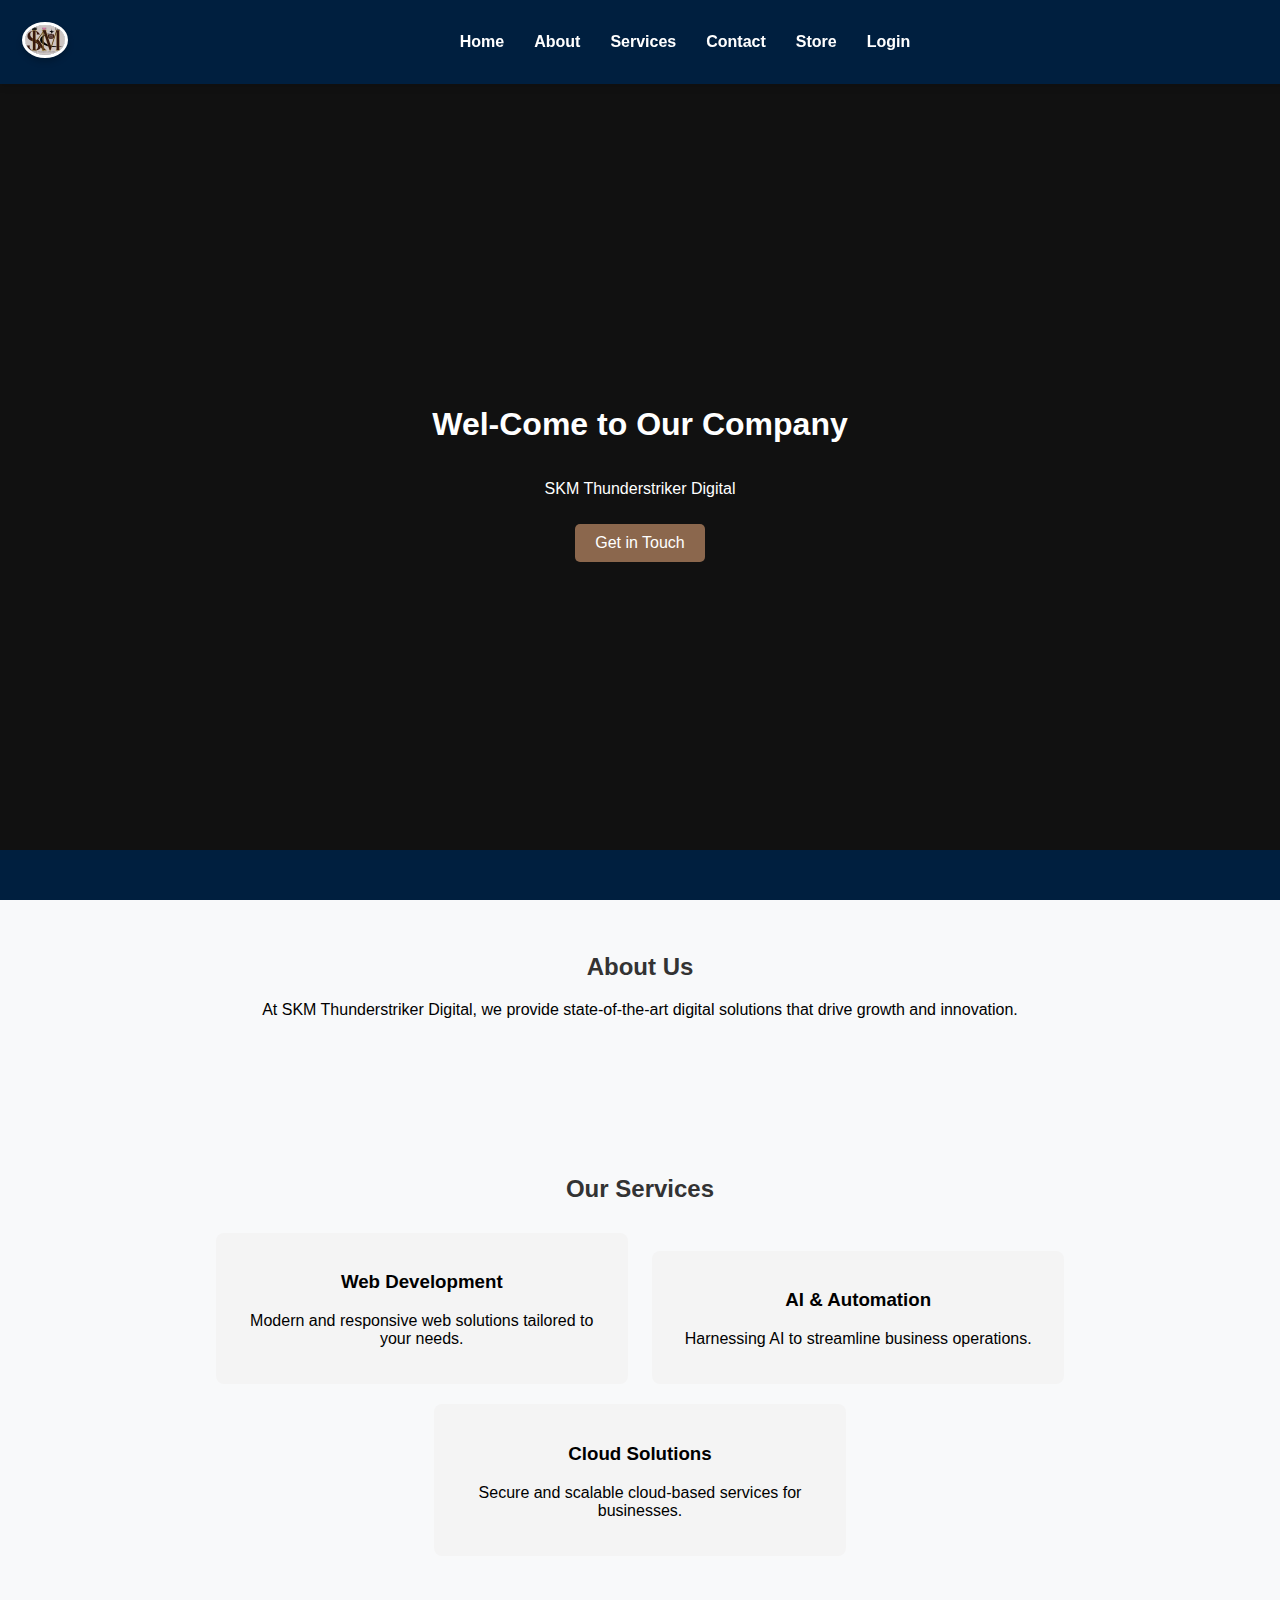
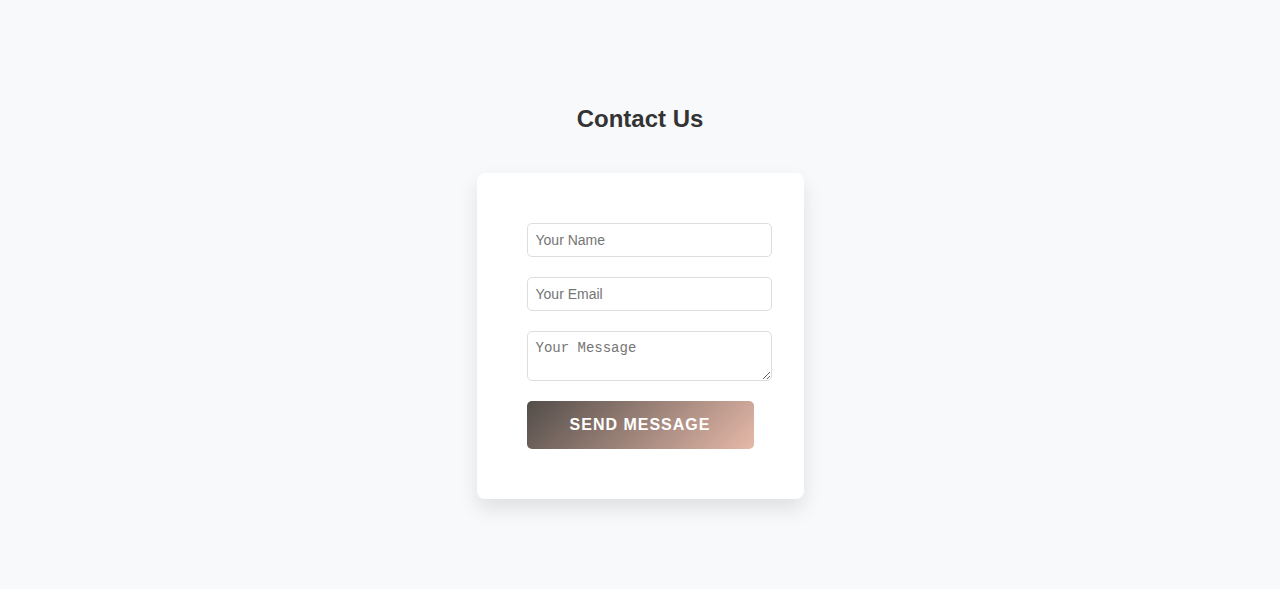
<file: index.html>
<!DOCTYPE html>
<html lang="en">
<head>
    <meta charset="UTF-8">
    <meta name="viewport" content="width=device-width, initial-scale=1.0">
    <title>SKM Thunderstriker Digital</title>
    <link rel="stylesheet" href="styles.css">
</head>
<body>
    <header>
      <div class="logo">
        <img src="skm logo.svg">
      </div>
        <nav>
            <ul>
                <li><a href="#hero">Home</a></li>
                <li><a href="#about">About</a></li>
                <li><a href="#services">Services</a></li>
                <li><a href="#contact">Contact</a></li>
                <li><a href="store.html">Store</a></li>
                <li><a href="login.html">Login</a></li>
               
            </ul>
        </nav>
    </header>

    <section id="hero">
        <h1>Wel-Come to Our Company</h1>
        <p>SKM Thunderstriker Digital</p>
        <a href="#contact" class="btn">Get in Touch</a>
    </section>

    <section id="about">
        <h2>About Us</h2>
        <p>At SKM Thunderstriker Digital, we provide state-of-the-art digital solutions that drive growth and innovation.</p>
    </section>

    <section id="services">
        <h2>Our Services</h2>
        <div class="service-box">
            <h3>Web Development</h3>
            <p>Modern and responsive web solutions tailored to your needs.</p>
        </div>
        <div class="service-box">
            <h3>AI & Automation</h3>
            <p>Harnessing AI to streamline business operations.</p>
        </div>
        <div class="service-box">
            <h3>Cloud Solutions</h3>
            <p>Secure and scalable cloud-based services for businesses.</p>
        </div>
    </section>

    <section id="contact">
        <h2>Contact Us</h2>
        <form>
            <input type="text" placeholder="Your Name" required>
            <input type="email" placeholder="Your Email" required>
            <textarea placeholder="Your Message" required></textarea>
            <button type="submit">Send Message</button>
        </form>
    </section>

    <footer>
        <div class="footer-content">
            <p>© 2025 SKM Thunderstriker Digital. All rights reserved.</p>
            <ul class="footer-links">
                <li><a href="index.html">Home</a></li>
                <li><a href="privacy-policy.html">Privacy Policy</a></li>
                <li><a href="terms.html">Terms of Service</a></li>
                <li><a href="contact.html">Contact</a></li>
            </ul>
        </div>
    </footer>
    

    <script src="script.js"></script>
</body>
</html>
</file>
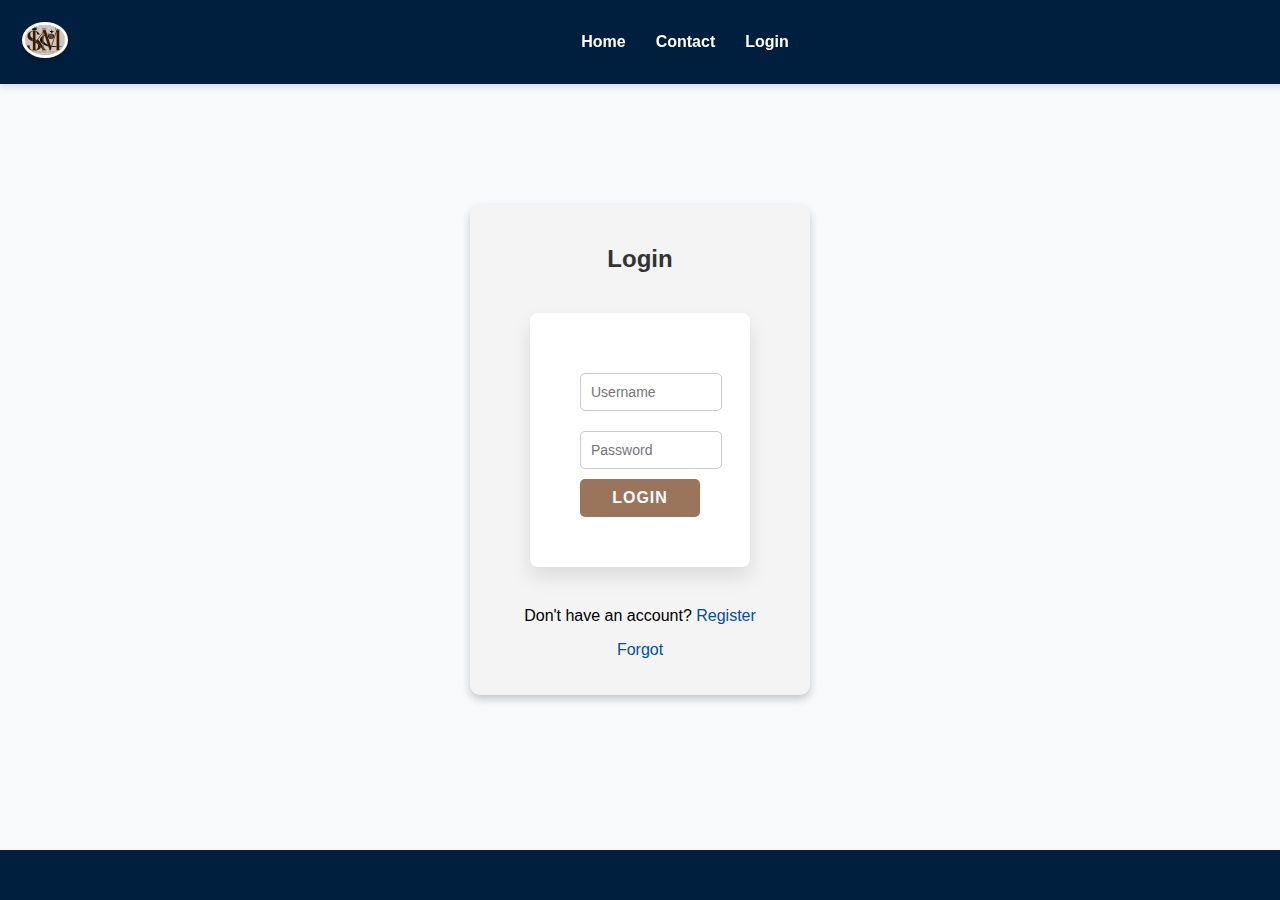
<file: login.html>
<!DOCTYPE html>
<html lang="en">
<head>
    <meta charset="UTF-8">
    <meta name="viewport" content="width=device-width, initial-scale=1.0">
    <title>SKM Thunderstriker Digital</title>
    <link rel="stylesheet" href="styles.css">
</head>
<body>
    <header>
      <div class="logo">
        <img src="skm logo.svg"</img>
      </div>
        <nav>
            <ul>
                <li><a href="#hero">Home</a></li>
                <li><a href="#contact">Contact</a></li>
                <li><a href="register.html">Login</a></li>
            
            </ul>
        </nav>
    </header>
    <div class="login-container">
        <h2>Login</h2>
        <form id="loginForm">
            <input type="text" id="username" placeholder="Username" required>
            <input type="password" id="password" placeholder="Password" required>
            <button type="submit">Login</button>
        </form>
        <p>Don't have an account? <a href="register.html">Register</a></p>
        <a href="forgot password">Forgot </a></p>
        <!-- Backup Button -->
        <button id="backupButton" style="display:none;">Create Backup</button>
    </div>
    <footer>
        <div class="footer-content">
            <p>© 2025 SKM Thunderstriker Digital. All rights reserved.</p>
            <ul class="footer-links">
                <li><a href="index.html">Home</a></li>
                <li><a href="privacy-policy.html">Privacy Policy</a></li>
                <li><a href="terms.html">Terms of Service</a></li>
                <li><a href="contact.html">Contact</a></li>
            </ul>
        </div>
    </footer>
    <script src="script.js"></script>
</body>
</html>
</file>
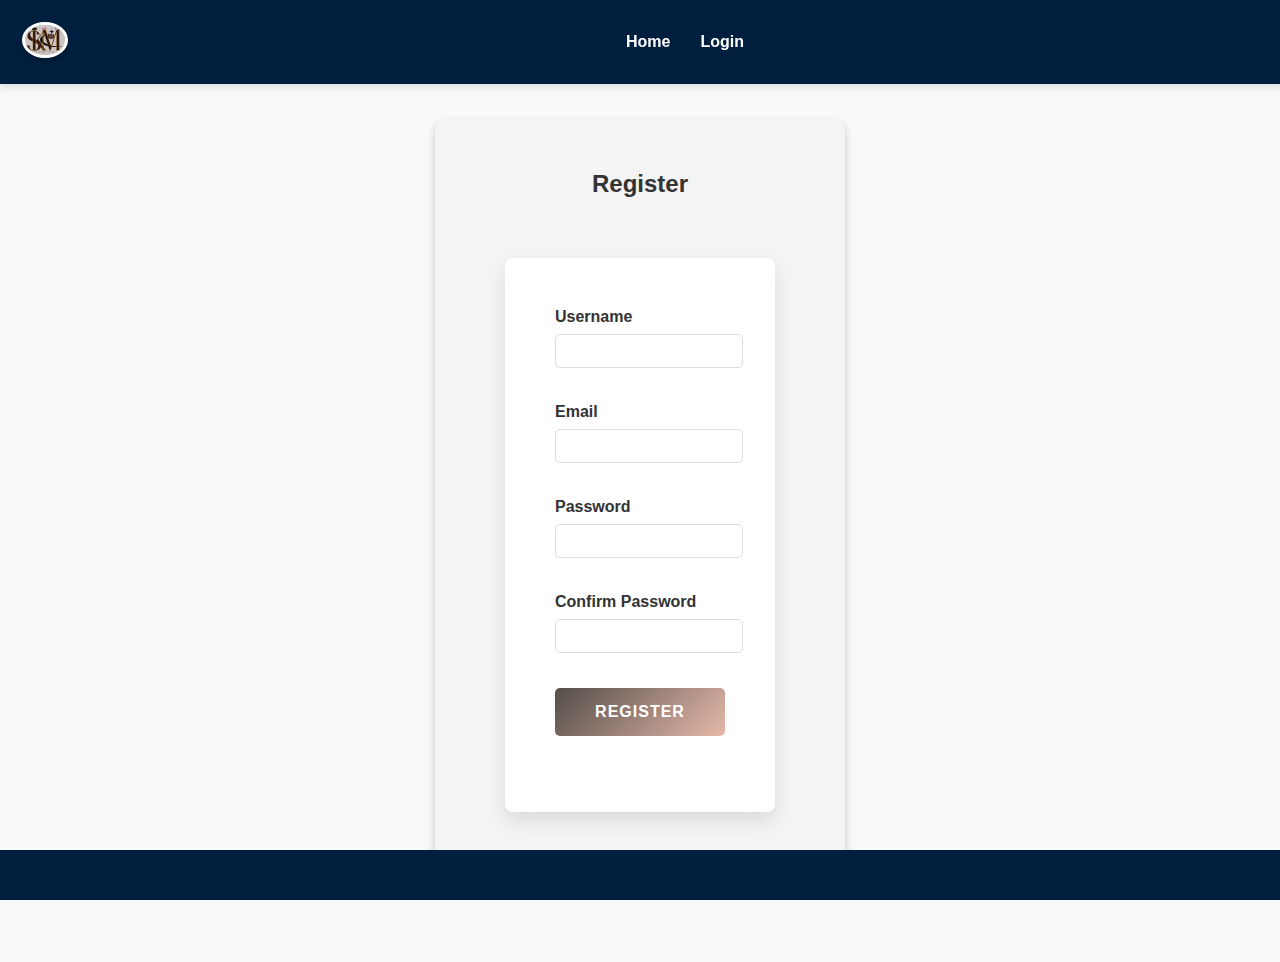
<file: register.html>
<!DOCTYPE html>
<html lang="en">
<head>
    <meta charset="UTF-8">
    <meta name="viewport" content="width=device-width, initial-scale=1.0">
    <title>SKM Thunderstriker Digital</title>
    <link rel="stylesheet" href="styles.css">
</head>
<body>
    <header>
      <div class="logo">
        <img src="skm logo.svg">
      </div>
        <nav>
            <ul>
                <li><a href="#hero">Home</a></li>
                <li><a href="login.html">Login</a></li>
               
            </ul>
        </nav>
    </header>
    <div class="Register-container">
        <h2>Register</h2>
        <form id="registerForm">
            <div class="input-group">
                <label for="username">Username</label>
                <input type="text" id="username" name="username" required>
            </div>
            <div class="input-group">
                <label for="email">Email</label>
                <input type="email" id="email" name="email" required>
            </div>
            <div class="input-group">
                <label for="password">Password</label>
                <input type="password" id="password" name="password" required>
            </div>
            <div class="input-group">
                <label for="confirmPassword">Confirm Password</label>
                <input type="password" id="confirmPassword" name="confirmPassword" required>
            </div>
            <button type="submit">Register</button>
            <p id="error-message"></p>
        </form>
    </div>
    <footer>
        <div class="footer-content">
            <p>© 2025 SKM Thunderstriker Digital. All rights reserved.</p>
            <ul class="footer-links">
                <li><a href="index.html">Home</a></li>
                <li><a href="privacy-policy.html">Privacy Policy</a></li>
                <li><a href="terms.html">Terms of Service</a></li>
                <li><a href="contact.html">Contact</a></li>
            </ul>
        </div>
    </footer>
    <script src="script.js"></script>
</body>
</html>
</file>
<file: styles.css>
body {
  font-family: Arial, sans-serif;
  margin: 0;
  padding: 0;
  box-sizing: border-box;
  display: flex;
  flex-direction: column;
  align-items: center;
  min-height: 100vh;
  justify-content: center;
  background-color: #f8f9fa;
}

html {
  scroll-behavior: smooth;
}

header {
  display: flex;
  justify-content: center;
  align-items: center;
  padding: 22px;
  background: #001F3F;
  color: white;
  position: fixed;
  width: 100%;
  top: 0;
  left: 0;
  z-index: 1000;
  box-shadow: 0px 4px 6px rgba(0, 0, 0, 0.1);
}

nav {
  display: flex;
  justify-content: center;
  width: 100%;
}

nav ul {
  list-style: none;
  display: flex;
  margin: 0;
  padding: 0;
}

nav ul li {
  margin: 0 15px;
}

nav ul li a {
  color: white;
  text-decoration: none;
  font-weight: bold;
  transition: color 0.3s ease;
}

nav ul li a:hover {
  color: #ff6600;
}

.logo img {
  width: 40px; /* Adjust size as needed */
  height: 30px; /* Make sure width and height are the same */
  border-radius: 50%; /* Makes it a perfect circle */
  border: 3px solid white; /* Optional: Adds a white border */
  object-fit: cover; /* Ensures image fits well inside */
  box-shadow: 0px 4px 6px rgba(0, 0, 0, 0.2); /* Adds a subtle shadow */
}

#hero {
  text-align: center;
  margin-top: 83px;
  width: 100%;
  padding: 120px 20px;
  background: #111;
  color: white;
  height: 60vh; /* Ensures it covers the entire viewport */
  display: flex;
  flex-direction: column;
  justify-content: center;
  align-items: center;
  scroll-margin-top: 83px;
}


.btn {
  display: inline-block;
  padding: 10px 20px;
  margin-top: 10px;
  background: #8b674d;
  color: white;
  text-decoration: none;
  border-radius: 5px;
}
.btn:hover {
  color: #ff6600;
}

section {
  padding: 50px 20px;
  text-align: center;
  margin-top: 20px; /* Reduced margin-top to maintain the gap */
  scroll-margin-top: 80px;
  scroll-behavior: smooth;
}

.service-box {
  display: inline-block;
  width: 30%;
  padding: 20px;
  background: #f4f4f4;
  margin: 10px;
  border-radius: 8px;
}

form {
  display: flex;
  flex-direction: column;
  max-width: 500px;
  margin: 40px 40px; /* Center the form and add top and bottom margin */
  background-color: #ffffff; /* Clean white background */
  padding: 50px;
  border-radius: 8px; /* Rounded corners */
  box-shadow: 0 10px 20px rgba(0, 0, 0, 0.1); /* Soft shadow for depth */
  font-family: 'Arial', sans-serif; /* Modern font for professionalism */
}

form input, form textarea {
  margin-bottom: 20px; /* Increase bottom margin for better spacing */
  margin-right: 25px;
  padding: 8px;
  width: 100%;
  border: 1px solid #ddd; /* Subtle border */
  border-radius: 5px; /* Slight rounding */
  font-size: 14px;
  color: #333; /* Dark text for readability */
  transition: border-color 0.3s ease; /* Smooth border color transition */
}

form input:focus, form textarea:focus {
  border-color: #23830c; /* Green color on focus for a professional look */
  outline: none;
}

form button {
  background: linear-gradient(135deg, #534d49, #e6b9a9);
  color: white;
  padding: 15px;
  font-size: 16px;
  font-weight: bold;
  border: none;
  cursor: pointer;
  border-radius: 5px; /* Slight rounding for modern look */
  transition: all 0.3s ease-in-out;
  text-transform: uppercase;
  letter-spacing: 1px; /* Slight letter spacing for readability */
}

form button:hover {
  color: #23830c;
  background-color: #e6b9a9; /* Hover effect for a smooth change */
}

form label {
  font-size: 16px;
  margin-bottom: 8px; /* Better spacing for labels */
  color: #333; /* Dark color for labels */
}

form .form-title {
  font-size: 24px;
  font-weight: bold;
  color: #333;
  margin-bottom: 20px; /* Space below the title */
  text-align: center;
}

form .form-group {
  display: flex;
  flex-direction: column;
}

form .form-group input, form .form-group textarea {
  margin-bottom: 15px; /* Space between inputs */
}

form .form-group input[type="submit"] {
  background-color: #23830c;
  font-weight: normal;
  margin-top: 20px;
}


footer {
  background: #001F3F;
  color: white;
  text-align: center;
  padding: 0; /* Remove padding to limit height */
  height: 50px; /* Set fixed height */
  position: fixed;
  width: 100%;
  bottom: 0;
}

.footer-content {
    display: none; /* Hide content as the footer is now just 20px */
}

.footer-links {
    list-style: none;
    padding: 0;
    display: flex;
    justify-content: center;
    margin-top: 0; /* Adjust margin */
    height: 100%;
    align-items: center; /* Center links vertically */
}

.footer-links li {
    margin: 0 15px;
}

.footer-links a {
    color: white;
    text-decoration: none;
    font-size: 14px;
    transition: color 0.3s ease;
}

.footer-links a:hover {
    color: #ff6600; /* Highlight color on hover */
}


.login-container {
  width: 300px;
  margin: 100px auto;
  padding: 20px;
  background: #f4f4f4;
  border-radius: 10px;
  text-align: center;
  box-shadow: 0 4px 8px rgba(0, 0, 0, 0.2);
}

.login-container h2 {
  margin-bottom: 20px;
}

.login-container input {
  width: 100%;
  padding: 10px;
  margin: 10px 0;
  border: 1px solid #ccc;
  border-radius: 5px;
}

.login-container button {
  width: 100%;
  padding: 10px;
  background: #9b755b;
  color: white;
  border: none;
  cursor: pointer;
  border-radius: 5px;
}

  .login-container button:hover {
  color: #ff6600;
  }

.login-container p {
  margin-top: 10px;
}

.login-container a {
  color: #00509D;
  text-decoration: none;
}

.Register-container {
  background: #f4f4f4;
  padding: 30px;
  border-radius: 10px;
  box-shadow: 0 4px 10px rgba(0, 0, 0, 0.2);
  width: 350px;
  display: flex;
  flex-direction: column;
  align-items: center;
  justify-content: center;
  position: relative;
  margin-top: 120px; /* Space from header */
  margin-bottom: 80px; /* Space from footer */
}

h2 {
  text-align: center;
  color: #333;
}

.input-group {
  margin-bottom: 15px;
  width: 100%;
}

label {
  display: block;
  margin-bottom: 5px;
  font-weight: bold;
}

input {
  width: 100%;
  padding: 10px;
  border: 1px solid #ccc;
  border-radius: 5px;
  font-size: 14px;
}

button {
  width: 100%;
  padding: 12px;
  background: #28a745;
  color: white;
  border: none;
  border-radius: 5px;
  cursor: pointer;
  font-size: 16px;
  font-weight: bold;
  transition: background 0.3s;
}

button:hover {
  background: #218838;
}

#error-message {
  color: red;
  text-align: center;
  margin-top: 10px;
}


.container {
  margin-top: 20px;
  display: flex;
  flex-wrap: wrap;
  justify-content: center;
  gap: 20px;
}

.card {
  background: white;
  padding: 20px;
  text-align: center;
  border-radius: 10px;
  box-shadow: 0 0 10px rgba(0, 0, 0, 0.1);
  width: 250px;
  transition: transform 0.3s ease-in-out;
}

.card:hover {
  transform: scale(1.05);
}

.image-placeholder {
  width: 200px;
  height: 200px;
  background: #ccc;
  display: flex;
  align-items: center;
  justify-content: center;
  font-size: 18px;
  color: black;
  margin: 0 auto 10px;
  border-radius: 5px;
}

.product-name {
  font-weight: bold;
  font-size: 18px;
  margin-bottom: 5px;
  text-transform: uppercase;
}

.price {
  font-size: 16px;
  color: #333;
  margin: 5px 0;
  font-weight: bold;
}

.button {
  background-color: blue;
  color: white;
  padding: 10px 15px;
  border: none;
  cursor: pointer;
  font-size: 14px;
  border-radius: 5px;
  transition: background 0.3s, color 0.3s;
}

.button:hover {
  color: rgb(59, 128, 28);
  background-color: darkblue;
}

.product-image {
  width: 200px;
  height: 200px;
  object-fit: cover;
  border-radius: 5px;
}

#backButton {
  position: absolute;
  left: 100px;
  top: 10px;
  width: 32px;
  height: 32px;
  background: none;
  border: none;
  font-size: 24px;
  color: white;
  cursor: pointer;
}

#backButton:hover {
  color: #ddd;
}

/* Responsive Design */

/* Tablets (Portrait and Landscape) */
@media (max-width: 1024px) {
  .container {
      width: 95%;
  }
  .nav-links {
      flex-direction: column;
      gap: 10px;
  }
}

/* Mobile Devices (Small Phones to Large Phones) */
@media (max-width: 768px) {
  .container {
      width: 100%;
      padding: 10px;
  }
  .nav-links {
      display: none;
  }
  .mobile-menu {
      display: block;
  }
  .hero-content {
      max-width: 100%;
      text-align: center;
  }
  .hero-content h1 {
      font-size: 2em;
  }
  .profile-img {
      width: 150px;
  }
  .service-box {
      flex-direction: column;
      align-items: center;
  }
}

/* Small Phones */
@media (max-width: 480px) {
  body {
      font-size: 14px;
  }
  .container {
      padding: 5px;
  }
  .hero-content h1 {
      font-size: 1.8em;
  }
  .profile-img {
      width: 120px;
  }
  .service-box div {
      min-width: 100%;
  }
}
</file>
